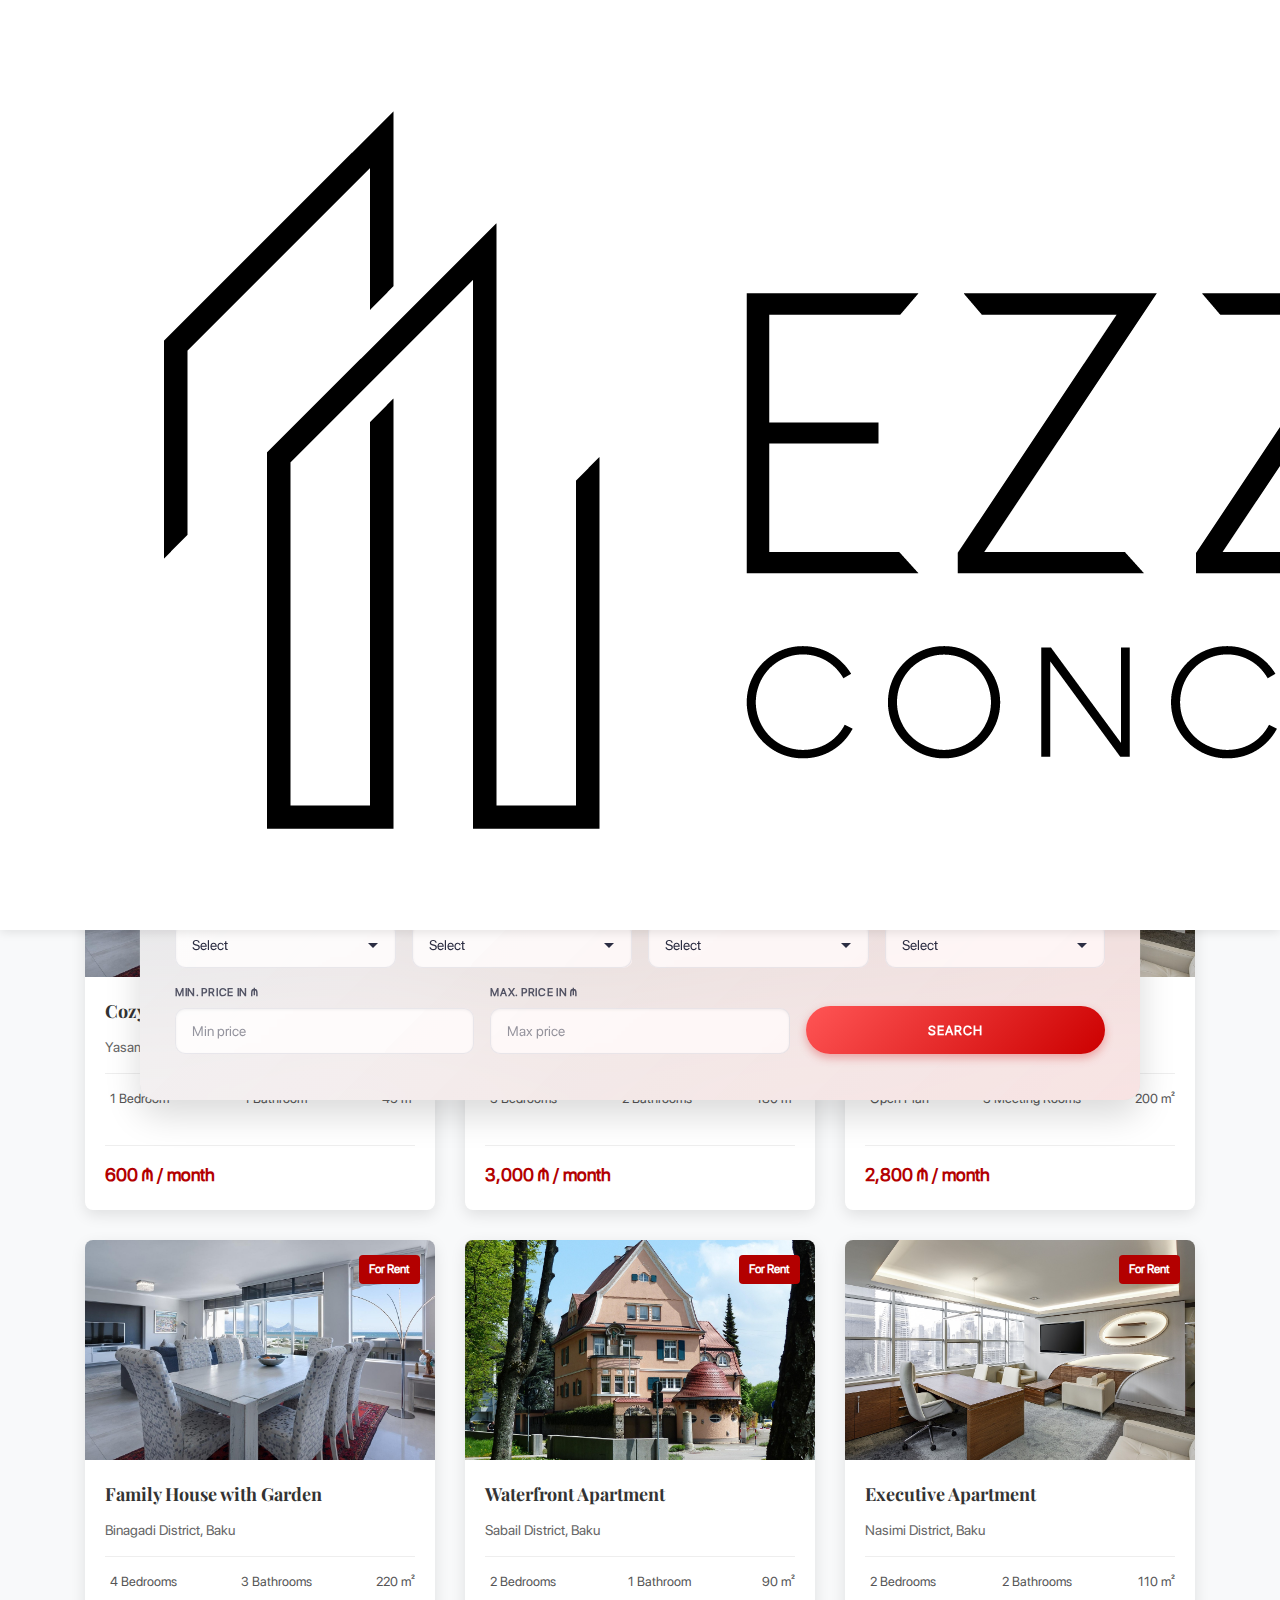
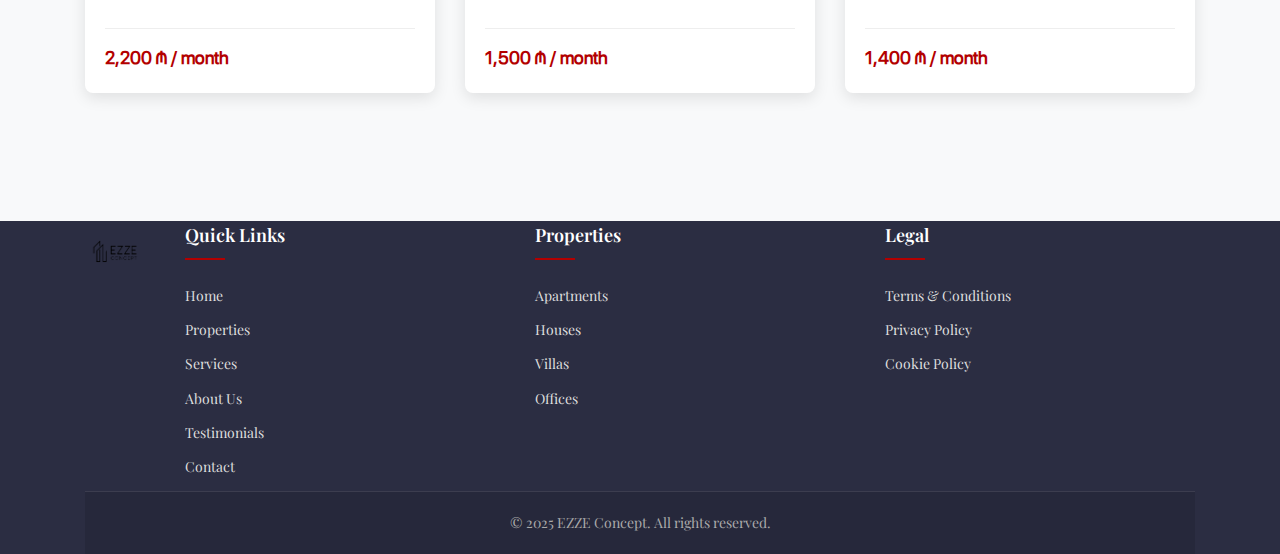
<file: properties.html>
<!DOCTYPE html>
<html lang="en">
  <head>
    <meta charset="UTF-8" />
    <meta name="viewport" content="width=device-width, initial-scale=1.0" />
    <title>Properties - EZZE Concept</title>
    <link rel="preconnect" href="https://fonts.googleapis.com" />
    <link rel="preconnect" href="https://fonts.gstatic.com" crossorigin />
    <link
      href="https://fonts.googleapis.com/css2?family=Inter:ital,opsz,wght@0,14..32,100..900;1,14..32,100..900&family=Playfair+Display:ital,wght@0,400..900;1,400..900&display=swap"
      rel="stylesheet"
    />
    <!-- Flaticon CDN -->
    <link
      rel="stylesheet"
      href="https://cdn-uicons.flaticon.com/uicons-regular-rounded/css/uicons-regular-rounded.css"
    />
    <link
      rel="stylesheet"
      href="https://cdn-uicons.flaticon.com/uicons-solid-rounded/css/uicons-solid-rounded.css"
    />
    <link
      rel="stylesheet"
      href="https://cdn-uicons.flaticon.com/uicons-bold-rounded/css/uicons-bold-rounded.css"
    />
    <!-- CSS Files -->
    <link rel="stylesheet" href="css/reset.css" />
    <link rel="stylesheet" href="css/style.css" />
    <link rel="stylesheet" href="css/responsive.css" />
    <link rel="stylesheet" href="css/back-to-top.css" />
    <link rel="stylesheet" href="css/properties.css" />
  </head>
  <body>
    <!-- Header Section -->
    <header class="header">
      <div class="container">
        <div class="header-content">
          <div class="logo">
            <a href="index.html" class="logo-link">
              <img
                src="assets/logos/4(1)(1).png"
                alt="EZZE Concept Logo"
                class="logo-img"
              />
            </a>
          </div>
          <nav class="main-nav">
            <ul>
              <li>
                <a href="index.html"> Home</a>
              </li>
              <li>
                <a href="about.html"> About Us</a>
              </li>
              <li class="active">
                <a href="properties.html"
                  > Properties</a
                >
              </li>
              <li>
                <a href="services.html"
                  > Services</a
                >
              </li>
              <li>
                <a href="partners.html"
                  > Partners</a
                >
              </li>
              <li>
                <a href="contact.html"
                  > Contact</a
                >
              </li>
            </ul>
          </nav>
        </div>
      </div>
    </header>

    <!-- Properties Section -->
    <section class="properties-section">
      <div class="container">
        <div class="section-header">
          <h2>All Properties</h2>
          <p>Explore our complete collection of premium properties</p>
        </div>

        <!-- Search Form -->
        <div class="search-form-container">
          <form class="search-form properties-search-form">
            <div class="search-form-row">
              <div class="form-group">
                <label for="city">City</label>
                <select id="city">
                  <option value="" selected disabled>Select</option>
                  <option value="baku">Baku</option>
                  <option value="ganja">Ganja</option>
                  <option value="sumgait">Sumgait</option>
                </select>
              </div>
              <div class="form-group">
                <label for="district">District</label>
                <select id="district">
                  <option value="" selected disabled>Select</option>
                  <option value="nasimi">Nasimi</option>
                  <option value="sabail">Sabail</option>
                  <option value="yasamal">Yasamal</option>
                </select>
              </div>
              <div class="form-group">
                <label for="property-type">Property type</label>
                <select id="property-type">
                  <option value="" selected disabled>Select</option>
                  <option value="apartment">Apartment</option>
                  <option value="house">House</option>
                  <option value="villa">Villa</option>
                  <option value="office">Office</option>
                </select>
              </div>
              <div class="form-group">
                <label for="rooms">Rooms</label>
                <select id="rooms">
                  <option value="" selected disabled>Select</option>
                  <option value="1">1</option>
                  <option value="2">2</option>
                  <option value="3">3</option>
                  <option value="4">4+</option>
                </select>
              </div>
            </div>
            <div class="search-form-row">
              <div class="form-group">
                <label for="min-price">Min. price in ₼</label>
                <input type="number" id="min-price" placeholder="Min price" />
              </div>
              <div class="form-group">
                <label for="max-price">Max. price in ₼</label>
                <input type="number" id="max-price" placeholder="Max price" />
              </div>
              <div class="search-button-container">
                <button type="submit" class="search-button">Search</button>
              </div>
            </div>
          </form>
        </div>

        <!-- Properties Grid -->
        <div class="properties-grid">
          <div class="property-card">
            <div class="property-image">
              <img src="assets/home1.jpg" alt="Property 1" />
              <div class="property-tag">For Rent</div>
            </div>
            <div class="property-content">
              <h3>Luxury Apartment in Baku</h3>
              <p class="property-location">Nasimi District, Baku</p>
              <div class="property-features">
                <span><i class="feature-icon"></i> 3 Bedrooms</span>
                <span><i class="feature-icon"></i> 2 Bathrooms</span>
                <span><i class="feature-icon"></i> 120 m²</span>
              </div>
              <div class="property-price">1,200 ₼ / month</div>
            </div>
          </div>
          <div class="property-card">
            <div class="property-image">
              <img src="assets/home2.jpg" alt="Property 2" />
              <div class="property-tag">For Rent</div>
            </div>
            <div class="property-content">
              <h3>Modern Villa with Sea View</h3>
              <p class="property-location">Sabail District, Baku</p>
              <div class="property-features">
                <span><i class="feature-icon"></i> 4 Bedrooms</span>
                <span><i class="feature-icon"></i> 3 Bathrooms</span>
                <span><i class="feature-icon"></i> 250 m²</span>
              </div>
              <div class="property-price">2,500 ₼ / month</div>
            </div>
          </div>
          <div class="property-card">
            <div class="property-image">
              <img src="assets/home3.jpg" alt="Property 3" />
              <div class="property-tag">For Rent</div>
            </div>
            <div class="property-content">
              <h3>Business Center Office Space</h3>
              <p class="property-location">Yasamal District, Baku</p>
              <div class="property-features">
                <span><i class="feature-icon"></i> Open Space</span>
                <span><i class="feature-icon"></i> 2 Meeting Rooms</span>
                <span><i class="feature-icon"></i> 180 m²</span>
              </div>
              <div class="property-price">1,800 ₼ / month</div>
            </div>
          </div>
          <div class="property-card">
            <div class="property-image">
              <img src="assets/home1.jpg" alt="Property 4" />
              <div class="property-tag">For Rent</div>
            </div>
            <div class="property-content">
              <h3>Cozy Studio Apartment</h3>
              <p class="property-location">Yasamal District, Baku</p>
              <div class="property-features">
                <span><i class="feature-icon"></i> 1 Bedroom</span>
                <span><i class="feature-icon"></i> 1 Bathroom</span>
                <span><i class="feature-icon"></i> 45 m²</span>
              </div>
              <div class="property-price">600 ₼ / month</div>
            </div>
          </div>
          <div class="property-card">
            <div class="property-image">
              <img src="assets/home2.jpg" alt="Property 5" />
              <div class="property-tag">For Rent</div>
            </div>
            <div class="property-content">
              <h3>Luxury Penthouse</h3>
              <p class="property-location">Nasimi District, Baku</p>
              <div class="property-features">
                <span><i class="feature-icon"></i> 3 Bedrooms</span>
                <span><i class="feature-icon"></i> 2 Bathrooms</span>
                <span><i class="feature-icon"></i> 180 m²</span>
              </div>
              <div class="property-price">3,000 ₼ / month</div>
            </div>
          </div>
          <div class="property-card">
            <div class="property-image">
              <img src="assets/home3.jpg" alt="Property 6" />
              <div class="property-tag">For Rent</div>
            </div>
            <div class="property-content">
              <h3>Modern Office Space</h3>
              <p class="property-location">Sabail District, Baku</p>
              <div class="property-features">
                <span><i class="feature-icon"></i> Open Plan</span>
                <span><i class="feature-icon"></i> 3 Meeting Rooms</span>
                <span><i class="feature-icon"></i> 200 m²</span>
              </div>
              <div class="property-price">2,800 ₼ / month</div>
            </div>
          </div>
          <div class="property-card">
            <div class="property-image">
              <img src="assets/home1.jpg" alt="Property 7" />
              <div class="property-tag">For Rent</div>
            </div>
            <div class="property-content">
              <h3>Family House with Garden</h3>
              <p class="property-location">Binagadi District, Baku</p>
              <div class="property-features">
                <span><i class="feature-icon"></i> 4 Bedrooms</span>
                <span><i class="feature-icon"></i> 3 Bathrooms</span>
                <span><i class="feature-icon"></i> 220 m²</span>
              </div>
              <div class="property-price">2,200 ₼ / month</div>
            </div>
          </div>
          <div class="property-card">
            <div class="property-image">
              <img src="assets/home2.jpg" alt="Property 8" />
              <div class="property-tag">For Rent</div>
            </div>
            <div class="property-content">
              <h3>Waterfront Apartment</h3>
              <p class="property-location">Sabail District, Baku</p>
              <div class="property-features">
                <span><i class="feature-icon"></i> 2 Bedrooms</span>
                <span><i class="feature-icon"></i> 1 Bathroom</span>
                <span><i class="feature-icon"></i> 90 m²</span>
              </div>
              <div class="property-price">1,500 ₼ / month</div>
            </div>
          </div>
          <div class="property-card">
            <div class="property-image">
              <img src="assets/home3.jpg" alt="Property 9" />
              <div class="property-tag">For Rent</div>
            </div>
            <div class="property-content">
              <h3>Executive Apartment</h3>
              <p class="property-location">Nasimi District, Baku</p>
              <div class="property-features">
                <span><i class="feature-icon"></i> 2 Bedrooms</span>
                <span><i class="feature-icon"></i> 2 Bathrooms</span>
                <span><i class="feature-icon"></i> 110 m²</span>
              </div>
              <div class="property-price">1,400 ₼ / month</div>
            </div>
          </div>
        </div>
      </div>
    </section>

    <!-- Footer -->
    <footer class="footer">
      <div class="container">
        <div class="footer-content">
          <div class="footer-logo">
            <a href="index.html" class="logo-link">
              <img
                src="assets/logos/4.png"
                alt="EZZE Concept Logo"
                class="footer-logo-img"
              />
            </a>
          </div>
          <div class="footer-links">
            <div class="footer-column">
              <h3>Quick Links</h3>
              <ul>
                <li>
                  <a href="index.html"><i class="fi fi-rr-home"></i> Home</a>
                </li>
                <li>
                  <a href="index.html#properties"
                    ><i class="fi fi-rr-building"></i> Properties</a
                  >
                </li>
                <li>
                  <a href="index.html#services"
                    ><i class="fi fi-rr-apps"></i> Services</a
                  >
                </li>
                <li>
                  <a href="about.html"
                    ><i class="fi fi-rr-info"></i> About Us</a
                  >
                </li>
                <li>
                  <a href="index.html#testimonials"
                    ><i class="fi fi-rr-star"></i> Testimonials</a
                  >
                </li>
                <li>
                  <a href="index.html#contact"
                    ><i class="fi fi-rr-envelope"></i> Contact</a
                  >
                </li>
              </ul>
            </div>
            <div class="footer-column">
              <h3>Properties</h3>
              <ul>
                <li>
                  <a href="#"><i class="fi fi-rr-building"></i> Apartments</a>
                </li>
                <li>
                  <a href="#"><i class="fi fi-rr-house-blank"></i> Houses</a>
                </li>
                <li>
                  <a href="#"
                    ><i class="fi fi-rr-building-castle"></i> Villas</a
                  >
                </li>
                <li>
                  <a href="#"><i class="fi fi-rr-briefcase"></i> Offices</a>
                </li>
              </ul>
            </div>
            <div class="footer-column">
              <h3>Legal</h3>
              <ul>
                <li>
                  <a href="#"
                    ><i class="fi fi-rr-document"></i> Terms & Conditions</a
                  >
                </li>
                <li>
                  <a href="#"
                    ><i class="fi fi-rr-shield-check"></i> Privacy Policy</a
                  >
                </li>
                <li>
                  <a href="#"><i class="fi fi-rr-cookie"></i> Cookie Policy</a>
                </li>
              </ul>
            </div>
          </div>
        </div>
        <div class="footer-bottom">
          <p>&copy; 2025 EZZE Concept. All rights reserved.</p>
        </div>
      </div>
    </footer>
    <!-- JavaScript -->
    <script src="js/main.js"></script>
    <script src="js/back-to-top.js"></script>
  </body>
</html>
</file>
<file: css/style.css>
/* Global Styles */
@font-face {
    font-family: 'SF Pro Display';
    src: url('../assets/SFPRODISPLAYREGULAR.OTF');
}

* {
    margin: 0;
    padding: 0;
    box-sizing: border-box;
}

body {
    font-family: 'SF Pro Display', sans-serif;
    color: #333;
    line-height: 1.6;
    background-color: #fff;
}

body.menu-open {
    overflow: hidden;
}

/* Overlay for mobile menu */
body.menu-open:before {
    content: '';
    position: fixed;
    top: 0;
    left: 0;
    right: 0;
    bottom: 0;
    background-color: rgba(0, 0, 0, 0.5);
    z-index: 999;
}

.container {
    width: 100%;
    max-width: 1200px;
    margin: 0 auto;
    padding: 0 15px;
}

a {
    color: inherit;
    text-decoration: none;
    transition: all 0.3s ease;
}

a:hover {
    color: #b30000;
}

/* Header Styles */
.header {
    position: fixed;
    top: 0;
    left: 0;
    width: 100%;
    z-index: 1000;
    background-color: #fff;
    transition: all 0.3s ease;
    box-shadow: 0 2px 10px rgba(0, 0, 0, 0.1);
}

/* Mobile Menu Toggle */
.mobile-menu-toggle {
    display: none;
    flex-direction: column;
    justify-content: space-between;
    width: 30px;
    height: 21px;
    cursor: pointer;
    z-index: 1001;
    position: relative;
}

.mobile-menu-toggle span {
    display: block;
    height: 3px;
    width: 100%;
    background-color: #333;
    border-radius: 3px;
    transition: all 0.3s ease;
}

.home-header:not(.scrolled) .mobile-menu-toggle span {
    background-color: #fff;
}

.mobile-menu-toggle.active span:nth-child(1) {
    transform: translateY(9px) rotate(45deg);
}

.mobile-menu-toggle.active span:nth-child(2) {
    opacity: 0;
}

.mobile-menu-toggle.active span:nth-child(3) {
    transform: translateY(-9px) rotate(-45deg);
}

/* Special styles for index.html header */
.home-header {
    background-color: transparent;
    box-shadow: none;
}

.header.scrolled {
    background-color: #fff;
    box-shadow: 0 2px 10px rgba(0, 0, 0, 0.1);
}

.header-content {
    display: flex;
    align-items: center;
    justify-content: space-between;
    padding: 15px 0;
}

.logo a, .logo-link {
    display: flex;
    align-items: center;
    text-decoration: none;
    color: #333;
    font-weight: 700;
}

/* Text-based logo styles */
.text-logo {
    display: flex;
    flex-direction: column;
    align-items: flex-start;
    line-height: 1;
    margin-right: 15px;
}

.logo-line {
    display: block;
    font-family: 'Playfair Display', serif;
    font-weight: 700;
    color: #fff;
    text-transform: uppercase;
    letter-spacing: 0.5px;
    text-shadow: 0 1px 2px rgba(0, 0, 0, 0.5);
}

.logo-line:nth-child(1) {
    font-size: 18px;
}

.logo-line:nth-child(2) {
    font-size: 20px;
}

.logo-line:nth-child(3) {
    font-size: 16px;
}

/* All logo lines are always white on transparent header */

/* No special styling for middle line */

.home-header.scrolled .logo-line {
    color: #333;
    text-shadow: none;
}

.main-nav ul {
    display: flex;
    list-style: none;
    justify-content: center;
}

.main-nav {
    margin-left: auto;
}

.main-nav li {
    /* margin: rem; */
    position: relative;
    opacity: 1;
    transform: none;
}

.main-nav a {
    color: #333;
    text-decoration: none;
    font-weight: 500;
    padding: 10px 15px;
    position: relative;
    transition: all 0.3s ease;
}

.home-header:not(.scrolled) .main-nav a {
    color: #fff;
    text-shadow: 0 1px 2px rgba(0, 0, 0, 0.5);
}

.main-nav a i {
    vertical-align: middle;
    margin-right: 2px;
}

.main-nav a:after {
    content: '';
    position: absolute;
    bottom: 0;
    left: 50%;
    width: 0;
    height: 2px;
    background-color: #b30000;
    transition: all 0.3s ease;
    transform: translateX(-50%);
}

.main-nav a:hover {
    color: #b30000;
}

.main-nav a:hover:after {
    width: 50%;
}

.main-nav li.active a:after {
    width: 50%;
}

.header-right {
    display: flex;
    align-items: center;
}

.search-icon a {
    color: #333;
    font-size: 18px;
    width: 40px;
    height: 40px;
    display: flex;
    align-items: center;
    justify-content: center;
    border-radius: 50%;
    transition: all 0.3s ease;
    background-color: #f8f9fa;
}

.search-icon a:hover {
    background-color: #e6e6e6;
    transform: scale(1.1);
    color: #b30000;
}

/* Hero Section Styles */
.hero-section {
    position: relative;
    min-height: 110vh;
    display: flex;
    align-items: center;
    color: #fff;
    overflow: hidden;
    padding-top: 70px; /* Add margin to account for fixed navbar */
}

.video-background {
    position: absolute;
    top: 0;
    left: 0;
    width: 100%;
    height: 100%;
    overflow: hidden;
}

#hero-video {
    min-width: 100%;
    min-height: 100%;
    width: auto;
    height: auto;
    position: absolute;
    top: 50%;
    left: 50%;
    transform: translate(-50%, -50%);
    object-fit: cover;
}

.hero-overlay {
    position: absolute;
    top: 0;
    left: 0;
    width: 100%;
    height: 100%;
    background: rgba(0, 0, 0, 0.5);
    z-index: 1;
}

.hero-content {
    position: relative;
    z-index: 2;
    text-align: center;
    max-width: 900px;
    margin: 0 auto;
}

.hero-content h1 {
    font-size: 48px;
    font-weight: 700;
    margin-bottom: 20px;
    font-family: 'Playfair Display', serif;
    letter-spacing: -1px;
}

.hero-content .highlighted-text {
    background-color: rgba(179, 0, 0, 0.85);
    padding: 2px;
    color: #fff;
    display: inline-block;
    box-shadow: 0 2px 10px rgba(179, 0, 0, 0.3);
}

.hero-content p {
    font-size: 1.1rem;
    margin-bottom: 40px;
    max-width: 700px;
    margin-left: auto;
    margin-right: auto;
    line-height: 1.3;
}

/* Enhanced Search Form Styles */
.search-form-container {
    background: linear-gradient(135deg, rgba(255, 255, 255, 0.75), rgba(255, 230, 230, 0.8));
    backdrop-filter: blur(120px);
    -webkit-backdrop-filter: blur(120px);
    border-radius: 16px;
    padding: 30px 35px;
    box-shadow: 0 15px 35px rgba(0, 0, 0, 0.15), 0 0 0 1px rgba(255, 255, 255, 0.1);
    position: absolute;
    overflow: hidden;
    bottom: -200px;
    left: 50%;
    transform: translateX(-50%);
    width: 80%;
    max-width: 1000px;
    z-index: 10;
}

.search-form-container::before {
    content: '';
    position: absolute;
    top: 0;
    left: 0;
    right: 0;
    height: 1px;
    background: linear-gradient(90deg, transparent, rgba(255, 255, 255, 0.8), transparent);
}

.search-form {
    width: 100%;
}

.search-form-row {
    display: flex;
    justify-content: space-between;
    margin-bottom: 16px;
    gap: 16px;
}

/* Add placeholder styling for the light inputs */
.form-group input::placeholder {
    color: rgba(43, 45, 66, 0.5);
}

/* Style for the select placeholder */
.form-group select option:first-child {
    color: rgba(43, 45, 66, 0.5);
}

.form-group select option {
    background-color: #f8f9fa;
    color: #2b2d42;
}

.form-group {
    flex: 1;
    position: relative;
}

.form-group label {
    display: block;
    font-size: 11px;
    color: rgba(43, 45, 66, 0.8);
    margin-bottom: 6px;
    font-weight: 600;
    letter-spacing: 0.7px;
    text-transform: uppercase;
}

.form-group input,
.form-group select {
    width: 100%;
    padding: 14px 16px;
    border: 1px solid rgba(200, 200, 210, 0.4);
    border-radius: 10px;
    font-size: 14px;
    color: #2b2d42;
    background-color: rgba(255, 255, 255, 0.5);
    transition: all 0.3s ease;
    font-family: 'SF Pro Display', sans-serif;
    backdrop-filter: blur(5px);
    -webkit-backdrop-filter: blur(5px);
    box-shadow: inset 0 1px 3px rgba(0, 0, 0, 0.05);
}

.form-group input:focus,
.form-group select:focus {
    border-color: #b30000;
    outline: none;
    box-shadow: 0 0 0 2px rgba(255, 85, 85, 0.2);
    background-color: rgba(255, 255, 255, 0.85);
}

.form-group select {
    appearance: none;
    background-image: url('data:image/svg+xml;utf8,<svg fill="%232b2d42" height="24" viewBox="0 0 24 24" width="24" xmlns="http://www.w3.org/2000/svg"><path d="M7 10l5 5 5-5z"/><path d="M0 0h24v24H0z" fill="none"/></svg>');
    background-repeat: no-repeat;
    background-position: right 10px center;
}

.search-button-container {
    text-align: center;
    margin-top: 10px;
}

.hero-content b {
    color: #ff3333;
}

.search-button {
    background: linear-gradient(135deg, #ff5555, #cc0000);
    color: #fff;
    border: none;
    padding: 12px 24px;
    font-size: 13px;
    font-weight: 600;
    border-radius: 36px;
    cursor: pointer;
    transition: all 0.3s ease;
    font-family: 'SF Pro Display', sans-serif;
    text-transform: uppercase;
    position: relative;
    overflow: hidden;
    box-shadow: 0 4px 10px rgba(204, 0, 0, 0.3);
    letter-spacing: 1px;
}

.search-button:hover {
    border-radius: 8px;
    background: linear-gradient(135deg, #cc0000, #b30000);
    transform: translateY(-2px);
}

/* Featured Properties Section */
.featured-properties {
    padding-top: 200px;
    padding-bottom: 80px;
    background-color: #f8f9fa;
}

.properties-section {
    padding: 8rem 0;
    background-color: #f8f9fa;
}

.section-header {
    text-align: center;
    margin-bottom: 50px;
}

.section-header h2 {
    font-size: 36px;
    font-weight: 700;
    margin-bottom: 10px;
    color: #2b2d42;
    font-family: 'Playfair Display', serif;
}

.section-header p {
    font-size: 18px;
    color: #666;
}

.properties-grid {
    display: grid;
    grid-template-columns: repeat(4, 1fr);
    gap: 30px;
    margin-top: 2rem;
}

.view-all-container {
    text-align: center;
    margin-top: 50px;
}

.view-all-btn {
    display: inline-block;
    padding: 12px 24px;
    background: linear-gradient(135deg, #ff5555, #cc0000);
    color: #fff;
    border-radius: 36px;
    font-weight: 600;
    font-size: 13px;
    text-transform: uppercase;
    letter-spacing: 1px;
    transition: all 0.3s ease;
    box-shadow: 0 4px 10px rgba(204, 0, 0, 0.3);
    font-family: 'SF Pro Display', sans-serif;
    position: relative;
    overflow: hidden;
}

.view-all-btn:hover {
    border-radius: 8px;
    background: linear-gradient(135deg, #cc0000, #b30000);
    transform: translateY(-2px);
    box-shadow: 0 6px 15px rgba(204, 0, 0, 0.4);
    color: #fff;
}

/* Property Card Styles */
.property-card {
    background-color: #fff;
    border-radius: 8px;
    overflow: hidden;
    box-shadow: 0 5px 15px rgba(0, 0, 0, 0.1);
    transition: all 0.3s ease;
    display: flex;
    flex-direction: column;
    height: 100%;
    cursor: pointer;
}

.property-card:hover {
    transform: translateY(-5px);
    box-shadow: 0 15px 30px rgba(0, 0, 0, 0.15);
}

.property-image {
    position: relative;
    height: 220px;
    overflow: hidden;
}

.property-image img {
    width: 100%;
    height: 100%;
    object-fit: cover;
    transition: transform 0.5s ease;
}

.property-card:hover .property-image img {
    transform: scale(1.1);
}

.property-tag {
    position: absolute;
    top: 15px;
    right: 15px;
    background-color: #b30000;
    color: #fff;
    padding: 5px 10px;
    border-radius: 4px;
    font-size: 12px;
    font-weight: 600;
}

.property-content {
    padding: 20px;
    display: flex;
    flex-direction: column;
    flex-grow: 1;
    justify-content: space-between;
}

.property-content h3 {
    font-size: 18px;
    font-weight: 700;
    margin-bottom: 10px;
    color: #333;
    font-family: 'Playfair Display', serif;
}

.property-location {
    color: #666;
    font-size: 14px;
    margin-bottom: 15px;
}

.property-features {
    display: flex;
    justify-content: space-between;
    margin-bottom: 15px;
    border-top: 1px solid #eee;
    padding-top: 15px;
}

.property-features span {
    font-size: 13px;
    color: #555;
}

.feature-icon {
    margin-right: 5px;
    color: #b30000;
}

.property-price {
    font-size: 18px;
    font-weight: 700;
    color: #b30000;
    margin-top: 20px;
    padding-top: 15px;
    border-top: 1px solid #eee;
}

/* Services Section Styles */
.services-section {
    padding: 80px 0;
    background-color: #fff;
}

.services-grid {
    display: grid;
    grid-template-columns: repeat(4, 1fr);
    gap: 30px;
    margin-top: 50px;
}

.service-card {
    background-color: #f8f9fa;
    border-radius: 8px;
    padding: 0 0 30px 0;
    text-align: center;
    transition: all 0.3s ease;
    height: 100%;
    overflow: hidden;
}

.service-card:hover {
    transform: translateY(-10px);
    box-shadow: 0 10px 20px rgba(0, 0, 0, 0.1);
}

.service-icon {
    width: 100%;
    height: 180px;
    margin: 0 auto 20px;
    display: flex;
    align-items: center;
    justify-content: center;
    overflow: hidden;
}

.service-icon img {
    width: 100%;
    height: 100%;
    object-fit: cover;
    border-radius: 1rem 1rem 0 0;
}

.service-card h3 {
    font-size: 20px;
    font-weight: 700;
    margin: 0 0 10px;
    color: #2b2d42;
    font-family: 'Playfair Display', serif;
    padding: 0 20px;
}

.service-card p {
    color: #666;
    font-size: 14px;
    line-height: 1.6;
    padding: 0 20px;
}

/* About Section Styles */
.about-section {
    padding: 80px 0;
    background-color: #f8f9fa;
}

.about-content {
    display: flex;
    align-items: center;
    gap: 50px;
}

.about-text {
    flex: 1;
}

.text-left {
    text-align: left;
}

.about-text p {
    margin-bottom: 20px;
    color: #555;
    line-height: 1.8;
}

.about-stats {
    display: flex;
    justify-content: space-between;
    margin-top: 40px;
}

.stat-item {
    text-align: center;
}

.stat-number {
    display: block;
    font-size: 36px;
    font-weight: 700;
    color: #b30000;
    margin-bottom: 5px;
}

.stat-text {
    font-size: 14px;
    color: #666;
}

.about-image {
    flex: 1;
    height: 400px;
    border-radius: 8px;
    overflow: hidden;
    box-shadow: 0 10px 30px rgba(0, 0, 0, 0.1);
}

.about-image img {
    width: 100%;
    height: 100%;
    object-fit: cover;
}

/* Testimonials Section Styles */
.testimonials-section {
    padding: 80px 0;
    background-color: #f8f9fa;
    position: relative;
    overflow: hidden;
}

.testimonials-section:before {
    content: '';
    position: absolute;
    top: 0;
    left: 0;
    width: 100%;
    height: 100%;
    background: linear-gradient(45deg, rgba(230, 57, 70, 0.05) 0%, rgba(43, 45, 66, 0.05) 100%);
    z-index: 0;
}

.testimonials-slider {
    display: grid;
    grid-template-columns: repeat(3, 1fr);
    gap: 30px;
    margin-top: 50px;
    position: relative;
    z-index: 1;
}

.testimonial-item {
    background-color: #fff;
    border-radius: 8px;
    overflow: hidden;
    box-shadow: 0 5px 15px rgba(0, 0, 0, 0.05);
    transition: all 0.3s ease;
    height: 100%;
    display: flex;
    flex-direction: column;
}

.testimonial-item:hover {
    transform: translateY(-10px);
    box-shadow: 0 15px 30px rgba(0, 0, 0, 0.1);
}

.testimonial-content {
    padding: 30px;
    position: relative;
    display: flex;
    flex-direction: column;
    flex-grow: 1;
    justify-content: space-between;
}

.quote-icon {
    width: 40px;
    height: 40px;
    margin-bottom: 20px;
}

.quote-icon img {
    width: 100%;
    height: 100%;
    opacity: 0.2;
}

.testimonial-text {
    font-style: italic;
    color: #555;
    line-height: 1.8;
    margin-bottom: 30px;
    font-size: 15px;
    flex-grow: 1;
}

.client-info {
    display: flex;
    align-items: center;
    padding-top: 20px;
    border-top: 1px solid rgba(0,0,0,0.05);
    margin-top: auto;
}

.client-image {
    width: 60px;
    height: 60px;
    border-radius: 50%;
    overflow: hidden;
    margin-right: 15px;
    border: 3px solid #f8f9fa;
}

.client-image img {
    width: 100%;
    height: 100%;
    object-fit: cover;
}

.client-details h4 {
    font-size: 18px;
    font-weight: 700;
    margin-bottom: 5px;
    color: #2b2d42;
    font-family: 'Playfair Display', serif;
}

.client-details p {
    font-size: 14px;
    color: #666;
}

/* Contact Section Styles */
.contact-section {
    padding: 80px 0;
    background-color: #fff;
}

.contact-content {
    display: flex;
    gap: 50px;
    margin-top: 50px;
}

.contact-info {
    flex: 1;
    display: grid;
    grid-template-columns: repeat(2, 1fr);
    gap: 30px;
}

.contact-item {
    display: flex;
    align-items: flex-start;
}

.contact-icon {
    width: 50px;
    height: 50px;
    margin-right: 15px;
    display: flex;
    align-items: center;
    justify-content: center;
    background: linear-gradient(to right bottom, #ff5555, #b30000);
    border-radius: 50%;
    color: #fff;
}

.contact-icon i {
    font-size: 24px;
}

/* Contact Section Styles */
.contact-section {
    padding: 100px 0;
    background-color: #fff;
    position: relative;
}

.contact-section::before {
    content: '';
    position: absolute;
    top: 0;
    left: 0;
    width: 100%;
    height: 100%;
    background-image: url('../assets/patterns/pattern-light.png');
    opacity: 0.05;
    pointer-events: none;
}

.contact-wrapper {
    display: grid;
    grid-template-columns: 1fr 1.2fr;
    gap: 40px;
    margin-top: 60px;
}

/* Contact Cards */
.contact-cards {
    display: grid;
    grid-template-columns: 1fr 1fr;
    gap: 25px;
}

.contact-card {
    background-color: #fff;
    border-radius: 12px;
    padding: 30px;
    box-shadow: 0 10px 30px rgba(0, 0, 0, 0.05);
    transition: all 0.4s ease;
    position: relative;
    overflow: hidden;
    display: flex;
    flex-direction: column;
    align-items: center;
    text-align: center;
    height: 100%;
}

.contact-card:hover {
    transform: translateY(-5px);
    box-shadow: 0 15px 40px rgba(0, 0, 0, 0.1);
}

.contact-card-icon {
    width: 70px;
    height: 70px;
    background: linear-gradient(to bottom right, #ff5555, #b30000);
    border-radius: 50%;
    display: flex;
    align-items: center;
    justify-content: center;
    margin-bottom: 15px;
}

.contact-card-icon i {
    font-size: 28px;
    color: #fff;
}

.contact-card-content {
    width: 100%;
    margin-top: 10px;
}

.contact-card-content h3 {
    font-size: 20px;
    font-weight: 700;
    margin-bottom: 15px;
    color: #2b2d42;
    font-family: 'Playfair Display', serif;
}

.contact-card-content p {
    color: #666;
    margin-bottom: 5px;
    font-size: 15px;
    line-height: 1.6;
}

/* Contact Info Card */
.contact-info-card {
    background: #fff;
    border-radius: 10px;
    padding: 30px;
    box-shadow: 0 10px 30px rgba(0, 0, 0, 0.05);
    transition: all 0.3s ease;
    text-align: center;
    position: relative;
    overflow: hidden;
    display: flex;
    flex-direction: column;
    align-items: center;
}

.contact-info-card:hover {
    transform: translateY(-10px);
    box-shadow: 0 15px 40px rgba(0, 0, 0, 0.1);
}

.contact-info-icon {
    width: 70px;
    height: 70px;
    margin: 0 auto 20px;
    display: flex;
    align-items: center;
    justify-content: center;
    background: linear-gradient(to right bottom, #ff5555, #b30000);
    border-radius: 50%;
    color: #fff;
}

.contact-info-icon i {
    font-size: 28px;
}

.contact-info-card h3 {
    font-family: 'Playfair Display', serif;
    font-size: 20px;
    margin-bottom: 15px;
    color: #2b2d42;
    font-weight: 700;
}

/* Contact Form */
.contact-form-wrapper {
    background-color: #fff;
    border-radius: 12px;
    padding: 40px;
    box-shadow: 0 10px 40px rgba(0, 0, 0, 0.06);
    position: relative;
    overflow: hidden;
    border: 1px solid rgba(0, 0, 0, 0.05);
}

.contact-form-wrapper::before {
    content: '';
    position: absolute;
    top: 0;
    left: 0;
    width: 100%;
    height: 5px;
    background: linear-gradient(to right, #ff5555, #b30000);
}

.contact-form-header {
    margin-bottom: 30px;
    text-align: center;
}

.contact-form-header h3 {
    font-family: 'Playfair Display', serif;
    font-size: 26px;
    font-weight: 700;
    color: #2b2d42;
    margin-bottom: 10px;
}

.contact-form-header p {
    color: #666;
    font-size: 16px;
}

.contact-form .form-row {
    display: grid;
    grid-template-columns: 1fr 1fr;
    gap: 20px;
    margin-bottom: 20px;
}

.contact-form .form-group {
    margin-bottom: 20px;
}

.contact-form label {
    display: block;
    margin-bottom: 8px;
    font-weight: 500;
    color: #333;
    font-size: 15px;
}

.contact-form input,
.contact-form textarea {
    width: 100%;
    padding: 15px 18px;
    border: 1px solid rgba(0, 0, 0, 0.1);
    border-radius: 8px;
    font-family: 'SF Pro Display', sans-serif;
    font-size: 15px;
    transition: all 0.3s ease;
    background-color: #f9f9f9;
}

.contact-form input:focus,
.contact-form textarea:focus {
    border-color: #b30000;
    outline: none;
    box-shadow: 0 0 0 3px rgba(255, 85, 85, 0.15);
    background-color: #fff;
}

.contact-form input::placeholder,
.contact-form textarea::placeholder {
    color: #aaa;
}

.submit-button {
    background: linear-gradient(135deg, #ff5555, #b30000);
    color: #fff;
    border: none;
    padding: 16px 30px;
    font-size: 16px;
    font-weight: 600;
    border-radius: 8px;
    cursor: pointer;
    transition: all 0.3s ease;
    font-family: 'SF Pro Display', sans-serif;
    letter-spacing: 0.5px;
    text-transform: uppercase;
    margin-top: 15px;
    width: 100%;
    display: flex;
    align-items: center;
    justify-content: center;
    gap: 10px;
    box-shadow: 0 8px 20px rgba(212, 162, 35, 0.25);
}

.submit-button i {
    font-size: 18px;
    transition: transform 0.3s ease;
}

.submit-button:hover {
    background: linear-gradient(135deg, #b30000, #990000);
    transform: translateY(-2px);
    box-shadow: 0 12px 25px rgba(179, 0, 0, 0.3);
}

.submit-button:hover i {
    transform: translateX(4px);
}

/* Scroll Down Animation */
/* From Uiverse.io by mrhyddenn */ 
.scrolldown {
  --color: rgb(255, 0, 0);
  --sizeX: 25px;
  --sizeY: 40px;
  position: relative;
  width: var(--sizeX);
  height: var(--sizeY);
  margin: 15px auto 0;
  border: calc(var(--sizeX) / 10) solid var(--color);
  border-radius: 50px;
  box-sizing: border-box;
  display: inline-block;
}

.scrolldown::before {
  content: "";
  position: absolute;
  bottom: 30px;
  left: 50%;
  width: 6px;
  height: 6px;
  margin-left: -3px;
  background-color: var(--color);
  border-radius: 100%;
  animation: scrolldown-anim 2s infinite;
  box-sizing: border-box;
  box-shadow: 0px -5px 3px 1px #a3111166;
}

@keyframes scrolldown-anim {
  0% {
    opacity: 0;
    height: 6px;
  }

  40% {
    opacity: 1;
    height: 10px;
  }

  80% {
    transform: translate(0, 20px);
    height: 10px;
    opacity: 0;
  }

  100% {
    height: 3px;
    opacity: 0;
  }
}

.chevrons {
  padding: 6px 0 0 0;
  margin-left: -3px;
  margin-top: 48px;
  width: 25px;
  display: flex;
  flex-direction: column;
  align-items: center;
}

.chevrondown {
  margin-top: -6px;
  position: relative;
  border: solid var(--color);
  border-width: 0 3px 3px 0;
  display: inline-block;
  width: 10px;
  height: 10px;
  transform: rotate(45deg);
}

.chevrondown:nth-child(odd) {
  animation: pulse54012 500ms ease infinite alternate;
}

.chevrondown:nth-child(even) {
  animation: pulse54012 500ms ease infinite alternate 250ms;
}

@keyframes pulse54012 {
  from {
    opacity: 0;
  }

  to {
    opacity: 0.5;
  }
}

/* About Page Styles */
.about-hero-section {
    background: linear-gradient(rgba(43, 45, 66, 0.8), rgba(43, 45, 66, 0.8)), url('../assets/images/about/about-hero.jpg');
    background-size: cover;
    background-position: center;
    color: #fff;
    padding: 150px 0 100px;
    text-align: center;
    margin-top: 70px;
}

.about-hero-content h1 {
    font-size: 48px;
    font-weight: 700;
    margin-bottom: 20px;
    font-family: 'Playfair Display', serif;
}

.about-hero-content p {
    font-size: 18px;
    color: #fff;
    max-width: 600px;
    margin-bottom: 20px;
    text-shadow: 0 1px 3px rgba(0,0,0,0.3);
    background-color: rgba(0, 0, 0, 0.2);
    padding: 10px 20px;
    border-radius: 5px;
}

.our-story-section {
    padding: 80px 0;
    background-color: #fff;
}

.story-content {
    display: flex;
    gap: 50px;
    margin-top: 50px;
    align-items: center;
}

.story-image {
    flex: 1;
    border-radius: 8px;
    overflow: hidden;
    box-shadow: 0 10px 30px rgba(0, 0, 0, 0.1);
}

.story-image img {
    width: 100%;
    height: auto;
    display: block;
}

.story-text {
    flex: 1;
}

.story-text p {
    margin-bottom: 20px;
    line-height: 1.8;
    color: #555;
}

.vision-mission-section {
    padding: 80px 0;
    background-color: #f8f9fa;
}

.vision-mission-grid {
    display: grid;
    grid-template-columns: repeat(2, 1fr);
    gap: 30px;
    margin-top: 50px;
}

.vision-box, .mission-box {
    background-color: #fff;
    padding: 40px;
    border-radius: 8px;
    box-shadow: 0 5px 15px rgba(0, 0, 0, 0.05);
    text-align: center;
}

.icon-container {
    width: 80px;
    height: 80px;
    background-color: #f8f9fa;
    border-radius: 50%;
    display: flex;
    align-items: center;
    justify-content: center;
    margin: 0 auto 20px;
}

.icon-container i {
    font-size: 36px;
    color: #b30000;
}

.vision-box h3, .mission-box h3 {
    font-size: 24px;
    margin-bottom: 20px;
    font-weight: 600;
    font-family: 'Playfair Display', serif;
}

.vision-box p, .mission-box p {
    color: #555;
    line-height: 1.7;
    margin-bottom: 15px;
}

.core-values-section {
    padding: 80px 0;
    background-color: #fff;
}

.values-grid {
    display: grid;
    grid-template-columns: repeat(4, 1fr);
    gap: 30px;
    margin-top: 50px;
}

.value-item {
    text-align: center;
    padding: 30px;
    border-radius: 8px;
    background-color: #f8f9fa;
    transition: all 0.3s ease;
}

.value-item:hover {
    transform: translateY(-10px);
    box-shadow: 0 15px 30px rgba(0, 0, 0, 0.1);
}

.value-item h3 {
    margin: 20px 0 15px;
    font-size: 20px;
    font-weight: 600;
    font-family: 'Playfair Display', serif;
}

.value-item p {
    color: #555;
    line-height: 1.6;
}

.stats-section {
    padding: 80px 0;
    background: linear-gradient(rgba(43, 45, 66, 0.9), rgba(43, 45, 66, 0.9)), url('../assets/images/about/stats-bg.jpg');
    background-size: cover;
    background-position: center;
    background-attachment: fixed;
    color: #fff;
}

.stats-grid {
    display: grid;
    grid-template-columns: repeat(4, 1fr);
    gap: 30px;
}

.stat-item {
    text-align: center;
}

.stat-number {
    font-size: 48px;
    font-weight: 700;
    margin-bottom: 10px;
    color: #b30000;
}

.stat-label {
    font-size: 18px;
    text-transform: uppercase;
    letter-spacing: 1px;
}

.team-section {
    padding: 80px 0;
    background-color: #f8f9fa;
}

.team-grid {
    display: grid;
    grid-template-columns: repeat(4, 1fr);
    gap: 30px;
    margin-top: 50px;
}

.team-member {
    background-color: #fff;
    border-radius: 8px;
    overflow: hidden;
    box-shadow: 0 5px 15px rgba(0, 0, 0, 0.05);
    text-align: center;
    transition: all 0.3s ease;
}

.team-member:hover {
    transform: translateY(-10px);
    box-shadow: 0 15px 30px rgba(0, 0, 0, 0.1);
}

.member-image {
    height: 250px;
    overflow: hidden;
}

.member-image img {
    width: 100%;
    height: 100%;
    object-fit: cover;
}

.team-member h3 {
    margin: 20px 0 5px;
    font-size: 20px;
    font-weight: 600;
    font-family: 'Playfair Display', serif;
}

.position {
    color: #b30000;
    margin-bottom: 15px;
    font-style: italic;
}

.social-links {
    display: flex;
    justify-content: center;
    gap: 15px;
    padding-bottom: 20px;
}

.social-links a {
    width: 36px;
    height: 36px;
    border-radius: 50%;
    background-color: #f8f9fa;
    display: flex;
    align-items: center;
    justify-content: center;
    color: #333;
    transition: all 0.3s ease;
}

.social-links a:hover {
    background-color: #b30000;
    color: #fff;
}

/* Footer Styles */
/* Footer Styles */
.footer {
    background-color: #2b2d42;
    color: #fff;
    font-family: 'Playfair Display', serif;
}

.footer-top {
    padding: 70px 0 40px;
}

.footer-content {
    display: flex;
    flex-wrap: wrap;
    justify-content: space-between;
    gap: 40px;
}

.footer-info {
    flex: 1;
    min-width: 280px;
    max-width: 380px;
}

.footer-logo {
    margin-bottom: 20px;
}

.footer-logo a {
    display: inline-block;
}

.footer-logo-img {
    height: 60px;
    filter: brightness(1.1);
    transition: transform 0.3s ease;
}

.footer-logo-img:hover {
    transform: scale(1.05);
}

.footer-description {
    font-size: 15px;
    line-height: 1.6;
    color: #ddd;
    margin-bottom: 25px;
}

.footer-social {
    display: flex;
    gap: 15px;
    margin-top: 20px;
}

.social-link {
    display: flex;
    align-items: center;
    justify-content: center;
    width: 40px;
    height: 40px;
    background-color: rgba(255, 255, 255, 0.1);
    border-radius: 50%;
    color: #fff;
    font-size: 18px;
    transition: background-color 0.3s ease, transform 0.3s ease;
}

.social-link:hover {
    background-color: #b30000;
    transform: translateY(-3px);
    color: #fff;
}

.footer-links {
    display: flex;
    flex-wrap: wrap;
    gap: 40px;
    flex: 2;
    justify-content: space-between;
}

.footer-column {
    flex: 1;
    min-width: 160px;
}

.footer-column h3 {
    font-size: 18px;
    font-weight: 600;
    margin-bottom: 25px;
    position: relative;
    padding-bottom: 10px;
    color: #fff;
}

.footer-column h3::after {
    content: '';
    position: absolute;
    left: 0;
    bottom: 0;
    width: 40px;
    height: 2px;
    background-color: #b30000;
}

.footer-column ul {
    list-style: none;
    padding: 0;
    margin: 0;
}

.footer-column ul li {
    margin-bottom: 12px;
}

.footer-column ul li a {
    color: #ddd;
    font-size: 15px;
    display: flex;
    align-items: center;
    transition: all 0.3s ease;
}

.footer-column ul li a {
    margin-right: 8px;
    font-size: 14px;
    color: #ddd;
}

.footer-column ul li a:hover {
    color: #b30000;
    transform: translateX(5px);
}

.footer-contact li {
    display: flex;
    align-items: flex-start;
    margin-bottom: 15px;
    color: #ddd;
    font-size: 15px;
    line-height: 1.6;
}

.footer-contact li i {
    margin-right: 10px;
    color: #e63946;
    font-size: 16px;
    margin-top: 3px;
}

.newsletter-text {
    font-size: 15px;
    line-height: 1.6;
    color: #ddd;
    margin-bottom: 15px;
}

.newsletter-form {
    display: flex;
    margin-bottom: 20px;
}

.newsletter-form input {
    flex: 1;
    padding: 12px 15px;
    background-color: rgba(255, 255, 255, 0.1);
    border: none;
    border-radius: 4px 0 0 4px;
    color: #fff;
    font-size: 14px;
}

.newsletter-form input::placeholder {
    color: #aaa;
}

.newsletter-form button {
    background-color: #e63946;
    border: none;
    padding: 0 15px;
    color: #fff;
    border-radius: 0 4px 4px 0;
    cursor: pointer;
    transition: background-color 0.3s ease;
}

.newsletter-form button:hover {
    background-color: #d62b39;
}

.footer-legal {
    display: flex;
    flex-direction: column;
    gap: 10px;
}

.footer-legal a {
    color: #ddd;
    font-size: 14px;
    display: flex;
    align-items: center;
    transition: color 0.3s ease;
}

.footer-legal a i {
    margin-right: 8px;
    color: #e63946;
}

.footer-legal a:hover {
    color: #fff;
}

.footer-bottom {
    border-top: 1px solid rgba(255, 255, 255, 0.1);
    padding: 20px 0;
    text-align: center;
    font-size: 14px;
    color: #aaa;
    background-color: rgba(0, 0, 0, 0.1);
}

.footer-bottom i {
    color: #e63946;
    font-size: 12px;
    margin: 0 3px;
}
</file>
<file: css/responsive.css>
/* Responsive Styles for EZZE Concept */

/* Extra large devices (large desktops, 1200px and up) */
@media (max-width: 1400px) {
    .container {
        max-width: 1140px;
    }
    
    .properties-grid {
        grid-template-columns: repeat(3, 1fr);
    }
}

/* Large devices (desktops, 992px and up) */
@media (max-width: 1199.98px) {
    .container {
        max-width: 960px;
    }
    
    .search-form-container {
        width: 90%;
    }
    
    .properties-grid {
        grid-template-columns: repeat(3, 1fr);
        gap: 20px;
    }
    
    .featured-agent-card {
        padding: 20px;
    }
}

/* Medium devices (tablets, 768px and up) */
@media (max-width: 991.98px) {
    .container {
        max-width: 720px;
    }
    
    .properties-grid {
        grid-template-columns: repeat(2, 1fr);
    }
    
    .section-header h2 {
        font-size: 32px;
    }
    
    .why-choose-us-grid {
        grid-template-columns: repeat(2, 1fr);
    }
    
    .testimonial-grid {
        grid-template-columns: repeat(2, 1fr);
    }
    
    .footer-grid {
        grid-template-columns: repeat(2, 1fr);
        gap: 30px;
    }
    
    /* Search form scaling but maintaining layout */
    .search-form-container {
        transform: scale(0.9);
        transform-origin: top center;
        width: 95%;
    }
    
    /* Ensure search form rows stay as rows */
    .search-form-row {
        display: flex;
        flex-wrap: nowrap;
        gap: 12px;
    }
    
    .form-group {
        flex: 1;
        min-width: auto; /* Allow inputs to shrink */
    }
}

/* Small devices (landscape phones, 576px and up) */
@media (max-width: 767.98px) {
    .container {
        max-width: 540px;
    }
    
    h1 {
        font-size: 36px;
    }
    
    h2 {
        font-size: 28px;
    }
    
    .section-header h2 {
        font-size: 28px;
    }
    
    .properties-grid {
        grid-template-columns: 1fr;
    }
    
    .why-choose-us-grid {
        grid-template-columns: 1fr;
    }
    
    .testimonial-grid {
        grid-template-columns: 1fr;
    }
    
    .footer-grid {
        grid-template-columns: 1fr;
    }
    
    /* Search form scaling more aggressively but still maintaining layout */
    .search-form-container {
        transform: scale(0.85);
        transform-origin: top center;
        width: 100%;
    }
    
    /* Ensure search form rows stay as rows */
    .search-form-row {
        display: flex;
        flex-wrap: nowrap;
        gap: 8px;
    }
    
    .form-group label {
        font-size: 10px;
    }
    
    .form-group input,
    .form-group select {
        padding: 12px 14px;
        font-size: 13px;
    }
}

/* Extra small devices (portrait phones, less than 576px) */
@media (max-width: 575.98px) {
    .container {
        width: 100%;
        padding: 0 15px;
    }
    
    h1 {
        font-size: 32px;
    }
    
    h2 {
        font-size: 24px;
    }
    
    .section-header h2 {
        font-size: 24px;
    }
    
    /* Search form scaling even more while maintaining layout */
    .search-form-container {
        transform: scale(0.75);
        transform-origin: top center;
        width: 130%; /* Make wider to compensate for scale */
        left: 50%;
        margin-left: -65%; /* Half of the width */
    }
    
    /* Ensure search form rows stay as rows even on tiny screens */
    .search-form-row {
        display: flex;
        flex-wrap: nowrap;
        gap: 5px;
        justify-content: space-between;
    }
    
    .form-group {
        flex: 1;
        min-width: 0; /* Allow extreme shrinking if needed */
    }
    
    .form-group label {
        font-size: 9px;
        margin-bottom: 4px;
    }
    
    .form-group input,
    .form-group select {
        padding: 10px 12px;
        font-size: 12px;
    }
    
    .search-button {
        padding: 10px 20px;
        font-size: 12px;
    }
    
    /* Other mobile adjustments */
    .section-padding {
        padding: 40px 0;
    }
    
    .featured-properties {
        padding-top: 150px;
    }
    
    /* Make sure scroll animation is visible properly */
    .scrolldown {
        margin-top: 10px;
        --sizeX: 25px;
        --sizeY: 40px;
    }
}
</file>
<file: css/back-to-top.css>
/* Fixed Action Buttons */
/* WhatsApp Button */
.whatsapp-button {
  width: 50px;
  height: 50px;
  border-radius: 50%;
  background: linear-gradient(135deg, #ff5555, #b30000);
  border: none;
  font-weight: 600;
  display: flex;
  align-items: center;
  justify-content: center;
  box-shadow: 0px 0px 0px 4px rgba(255, 51, 51, 0.25);
  cursor: pointer;
  transition-duration: 0.3s;
  overflow: hidden;
  position: fixed;
  bottom: 100px;
  right: 30px;
  z-index: 99;
}

.whatsapp-button img {
  width: 30px;
  height: 30px;
  transition-duration: 0.3s;
}

.whatsapp-button:hover {
  width: 160px;
  border-radius: 50px;
  transition-duration: 0.3s;
  background: linear-gradient(135deg, #b30000, #990000);
  align-items: center;
}

.whatsapp-button:hover img {
  transform: translateX(-40px);
  transition-duration: 0.3s;
}

.whatsapp-button::before {
  position: absolute;
  right: 16px;
  content: "Chat with us";
  color: white;
  font-size: 0px;
  font-family: 'SF Pro Display', sans-serif;
}

.whatsapp-button:hover::before {
  font-size: 13px;
  opacity: 1;
  right: 28px;
  transition-duration: 0.3s;
}

/* Back to Top Button */
.back-to-top {
  width: 50px;
  height: 50px;
  border-radius: 50%;
  background: linear-gradient(135deg, #ff5555, #b30000);
  border: none;
  font-weight: 600;
  display: flex;
  align-items: center;
  justify-content: center;
  box-shadow: 0px 0px 0px 4px rgba(255, 51, 51, 0.25);
  cursor: pointer;
  transition-duration: 0.3s;
  overflow: hidden;
  position: fixed;
  bottom: 30px;
  right: 30px;
  z-index: 99;
  opacity: 0;
  visibility: hidden;
  transform: translateY(20px);
}

.back-to-top.visible {
  opacity: 1;
  visibility: visible;
  transform: translateY(0);
}

.svgIcon {
  width: 16px;
  transition-duration: 0.3s;
}

.svgIcon path {
  fill: white;
}

.back-to-top:hover {
  width: 140px;
  border-radius: 50px;
  transition-duration: 0.3s;
  background: linear-gradient(135deg, #b30000, #990000);
  align-items: center;
}

.back-to-top:hover .svgIcon {
  transition-duration: 0.3s;
  transform: translateY(-200%);
}

.back-to-top::before {
  position: absolute;
  bottom: -20px;
  content: "Back to Top";
  color: white;
  font-size: 0px;
  font-family: 'SF Pro Display', sans-serif;
}

.back-to-top:hover::before {
  font-size: 13px;
  opacity: 1;
  bottom: unset;
  transition-duration: 0.3s;
}
</file>
<file: css/properties.css>
/* Properties Page Specific Styles */

/* Fix for search button alignment in properties page */
.properties-search-form .search-form-row:last-child {
    display: grid;
    grid-template-columns: 1fr 1fr 1fr;
    gap: 16px;
    align-items: flex-end;
}

.properties-search-form .search-button-container {
    display: flex;
    align-items: flex-end;
    height: 100%;
}

.properties-search-form .search-button {
    width: 100%;
    margin-top: 0;
    height: 48px; /* Match the height of the input fields */
}

/* Responsive styles */
@media (max-width: 992px) {
    .properties-search-form .search-form-row:last-child {
        grid-template-columns: 1fr 1fr;
    }
    
    .properties-search-form .search-button-container {
        grid-column: span 2;
    }
}

@media (max-width: 576px) {
    .properties-search-form .search-form-row:last-child {
        grid-template-columns: 1fr;
    }
    
    .properties-search-form .search-button-container {
        grid-column: span 1;
    }
}
</file>
